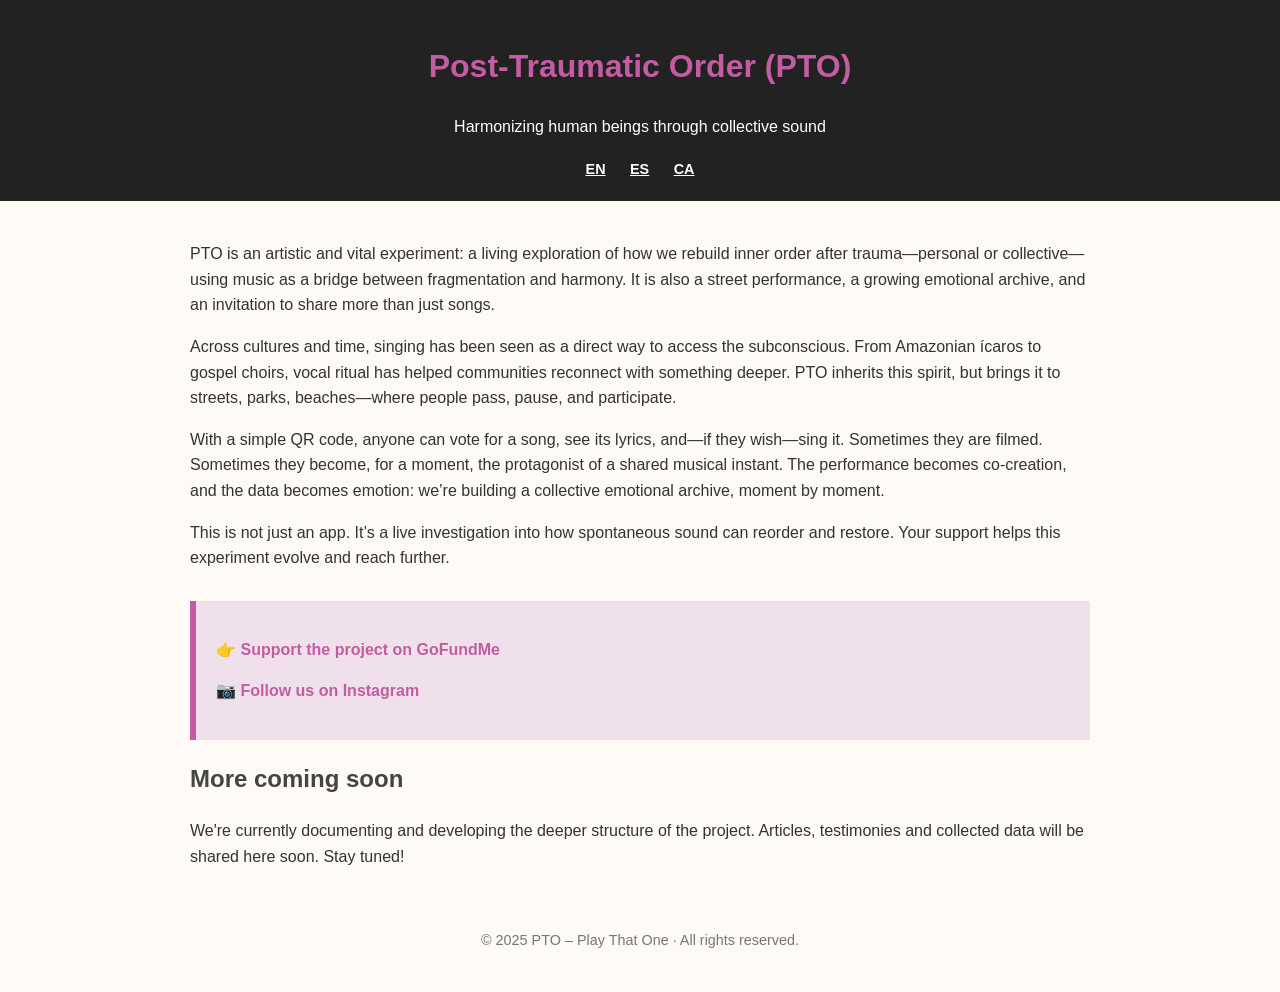
<file: static/pto.html>
<!DOCTYPE html>
<html lang="en">
<head>
    <meta charset="UTF-8">
    <title>Post-Traumatic Order (PTO)</title>
    <meta name="viewport" content="width=device-width, initial-scale=1.0">
    <style>
        body {
            font-family: 'Segoe UI', sans-serif;
            margin: 0;
            padding: 0;
            background-color: #fefaf5;
            color: #333;
            line-height: 1.6;
        }
        header {
            background-color: #222;
            color: white;
            padding: 20px;
            text-align: center;
        }
        nav {
            margin-top: 10px;
        }
        nav a {
            color: #fff;
            margin: 0 10px;
            text-decoration: underline;
            font-size: 0.9em;
        }
        main {
            max-width: 900px;
            margin: 40px auto;
            padding: 0 20px;
        }
        h1 {
            color: #c45ca1;
        }
        h2 {
            color: #444;
        }
        a {
            color: #c45ca1;
            text-decoration: none;
            font-weight: bold;
        }
        a:hover {
            text-decoration: underline;
        }
        .cta {
            margin-top: 30px;
            padding: 20px;
            background-color: #f0e0ec;
            border-left: 6px solid #c45ca1;
        }
        footer {
            margin-top: 60px;
            text-align: center;
            font-size: 0.9em;
            color: #777;
            padding-bottom: 40px;
        }
    </style>
</head>
<body>
    <header>
        <h1>Post-Traumatic Order (PTO)</h1>
        <p>Harmonizing human beings through collective sound</p>
        <nav>
            <a href="pto.html">EN</a>
            <a href="pto_es.html">ES</a>
            <a href="pto_ca.html">CA</a>
        </nav>
    </header>
    <main>
        <p>PTO is an artistic and vital experiment: a living exploration of how we rebuild inner order after trauma—personal or collective—using music as a bridge between fragmentation and harmony. It is also a street performance, a growing emotional archive, and an invitation to share more than just songs.</p>
        <p>Across cultures and time, singing has been seen as a direct way to access the subconscious. From Amazonian ícaros to gospel choirs, vocal ritual has helped communities reconnect with something deeper. PTO inherits this spirit, but brings it to streets, parks, beaches—where people pass, pause, and participate.</p>
        <p>With a simple QR code, anyone can vote for a song, see its lyrics, and—if they wish—sing it. Sometimes they are filmed. Sometimes they become, for a moment, the protagonist of a shared musical instant. The performance becomes co-creation, and the data becomes emotion: we’re building a collective emotional archive, moment by moment.</p>
        <p>This is not just an app. It’s a live investigation into how spontaneous sound can reorder and restore. Your support helps this experiment evolve and reach further.</p>
        <div class="cta">
            <p>👉 <a href="https://www.gofundme.com/manage/posttraumatic-order" target="_blank">Support the project on GoFundMe</a></p>
            <p>📷 <a href="https://www.instagram.com/playthatone.pto" target="_blank">Follow us on Instagram</a></p>
        </div>
        <h2>More coming soon</h2>
        <p>We're currently documenting and developing the deeper structure of the project. Articles, testimonies and collected data will be shared here soon. Stay tuned!</p>
    </main>
    <footer>
        &copy; 2025 PTO – Play That One · All rights reserved.
    </footer>
</body>
</html>
</file>
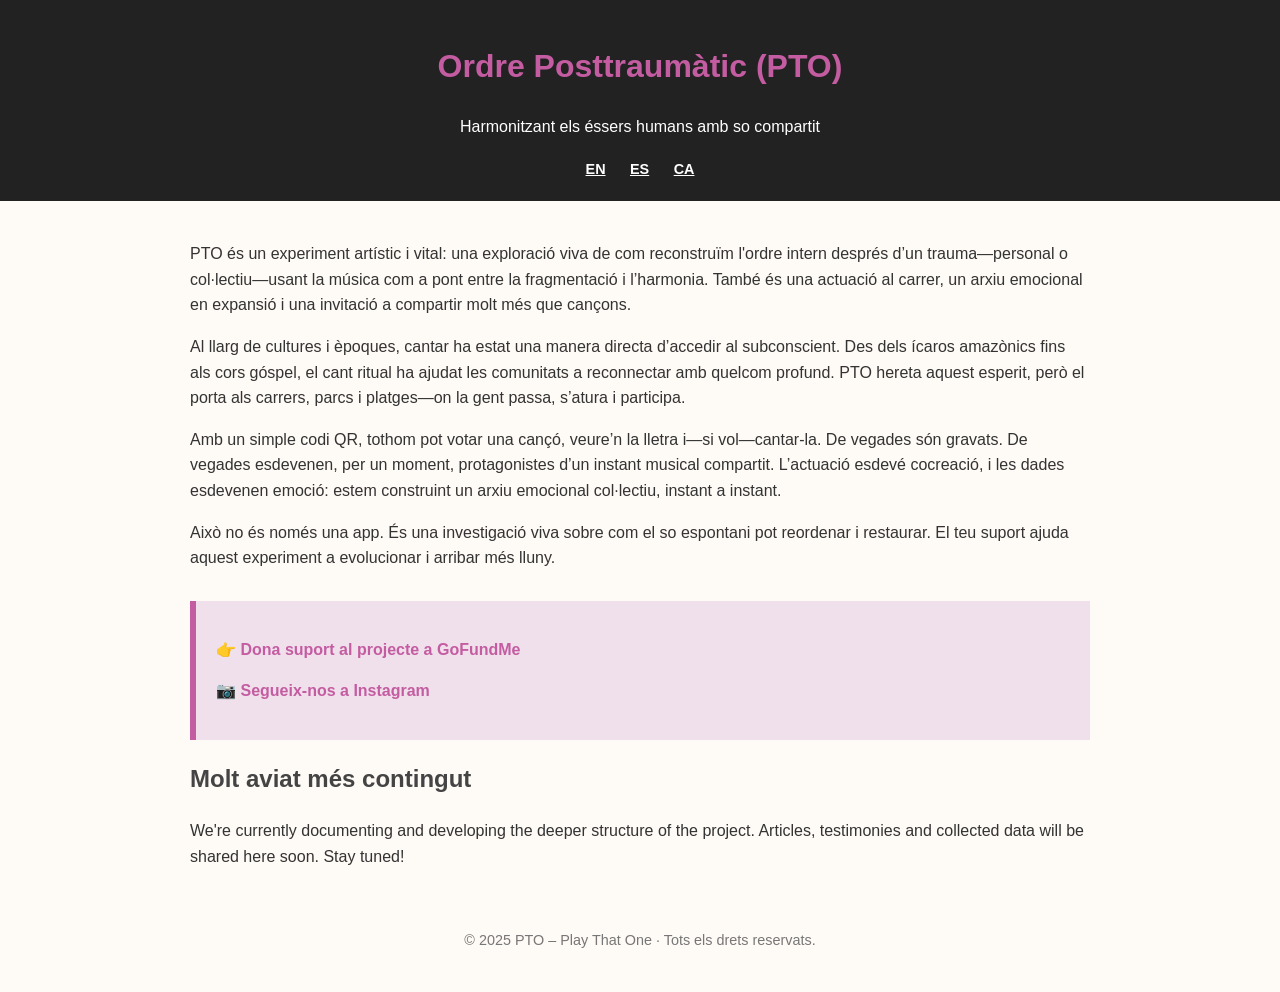
<file: static/pto_ca.html>
<!DOCTYPE html>
<html lang="en">
<head>
    <meta charset="UTF-8">
    <title>Ordre Posttraumàtic (PTO)</title>
    <meta name="viewport" content="width=device-width, initial-scale=1.0">
    <style>
        body {
            font-family: 'Segoe UI', sans-serif;
            margin: 0;
            padding: 0;
            background-color: #fefaf5;
            color: #333;
            line-height: 1.6;
        }
        header {
            background-color: #222;
            color: white;
            padding: 20px;
            text-align: center;
        }
        nav {
            margin-top: 10px;
        }
        nav a {
            color: #fff;
            margin: 0 10px;
            text-decoration: underline;
            font-size: 0.9em;
        }
        main {
            max-width: 900px;
            margin: 40px auto;
            padding: 0 20px;
        }
        h1 {
            color: #c45ca1;
        }
        h2 {
            color: #444;
        }
        a {
            color: #c45ca1;
            text-decoration: none;
            font-weight: bold;
        }
        a:hover {
            text-decoration: underline;
        }
        .cta {
            margin-top: 30px;
            padding: 20px;
            background-color: #f0e0ec;
            border-left: 6px solid #c45ca1;
        }
        footer {
            margin-top: 60px;
            text-align: center;
            font-size: 0.9em;
            color: #777;
            padding-bottom: 40px;
        }
    </style>
</head>
<body>
    <header>
        <h1>Ordre Posttraumàtic (PTO)</h1>
        <p>Harmonitzant els éssers humans amb so compartit</p>
        <nav>
            <a href="pto.html">EN</a>
            <a href="pto_es.html">ES</a>
            <a href="pto_ca.html">CA</a>
        </nav>
    </header>
    <main>
        <p>PTO és un experiment artístic i vital: una exploració viva de com reconstruïm l'ordre intern després d’un trauma—personal o col·lectiu—usant la música com a pont entre la fragmentació i l’harmonia. També és una actuació al carrer, un arxiu emocional en expansió i una invitació a compartir molt més que cançons.</p>
        <p>Al llarg de cultures i èpoques, cantar ha estat una manera directa d’accedir al subconscient. Des dels ícaros amazònics fins als cors góspel, el cant ritual ha ajudat les comunitats a reconnectar amb quelcom profund. PTO hereta aquest esperit, però el porta als carrers, parcs i platges—on la gent passa, s’atura i participa.</p>
        <p>Amb un simple codi QR, tothom pot votar una cançó, veure’n la lletra i—si vol—cantar-la. De vegades són gravats. De vegades esdevenen, per un moment, protagonistes d’un instant musical compartit. L’actuació esdevé cocreació, i les dades esdevenen emoció: estem construint un arxiu emocional col·lectiu, instant a instant.</p>
        <p>Això no és només una app. És una investigació viva sobre com el so espontani pot reordenar i restaurar. El teu suport ajuda aquest experiment a evolucionar i arribar més lluny.</p>
        <div class="cta">
            <p>👉 <a href="https://www.gofundme.com/f/post-traumatic-order" target="_blank">Dona suport al projecte a GoFundMe</a></p>
            <p>📷 <a href="https://www.instagram.com/playthatone.pto" target="_blank">Segueix-nos a Instagram</a></p>
        </div>
        <h2>Molt aviat més contingut</h2>
        <p>We're currently documenting and developing the deeper structure of the project. Articles, testimonies and collected data will be shared here soon. Stay tuned!</p>
    </main>
    <footer>
        &copy; 2025 PTO – Play That One · Tots els drets reservats.
    </footer>
</body>
</html>
</file>
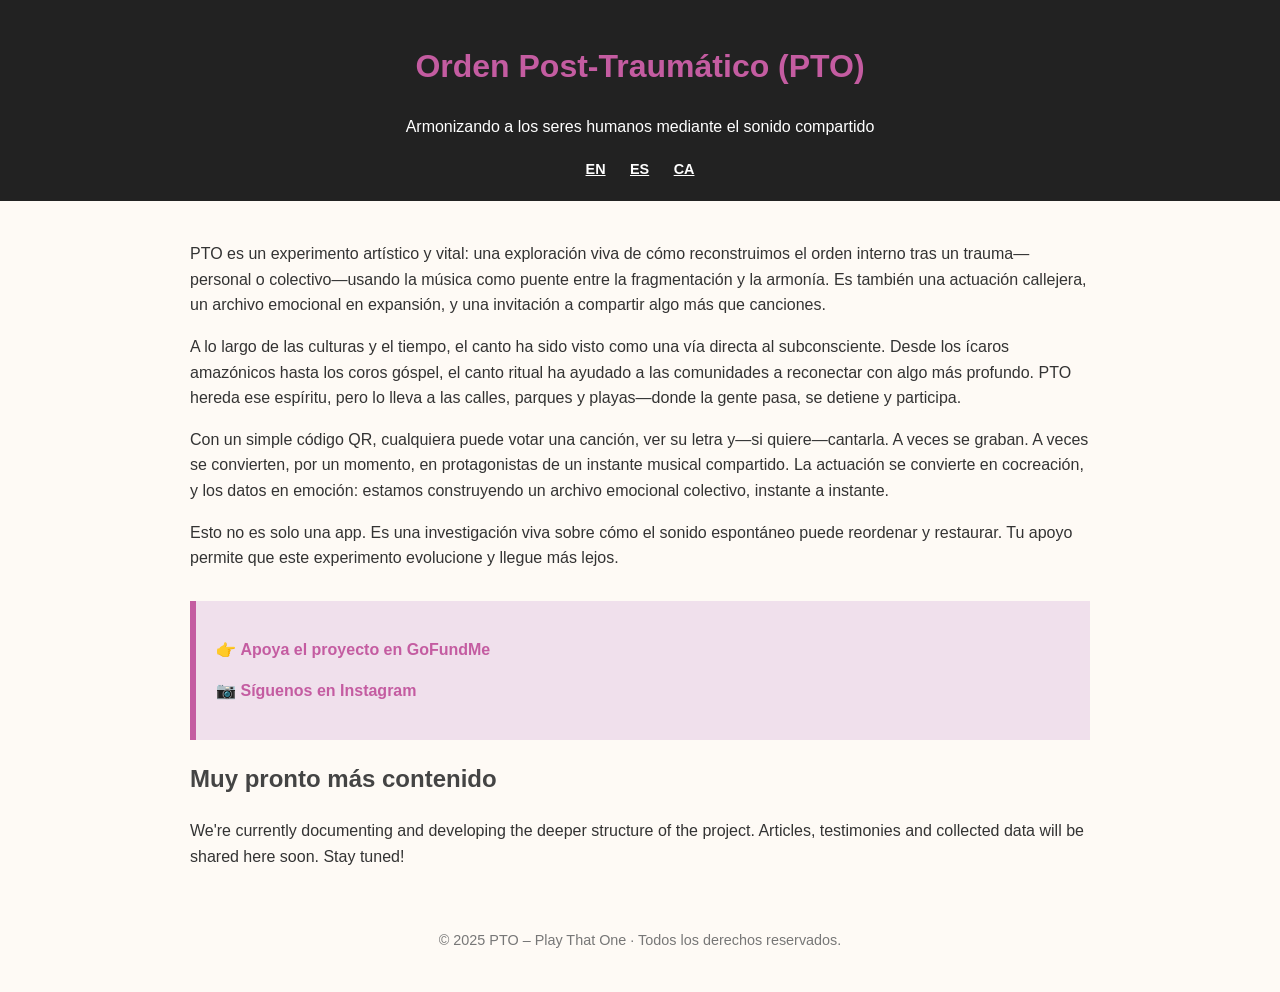
<file: static/pto_es.html>
<!DOCTYPE html>
<html lang="en">
<head>
    <meta charset="UTF-8">
    <title>Orden Post-Traumático (PTO)</title>
    <meta name="viewport" content="width=device-width, initial-scale=1.0">
    <style>
        body {
            font-family: 'Segoe UI', sans-serif;
            margin: 0;
            padding: 0;
            background-color: #fefaf5;
            color: #333;
            line-height: 1.6;
        }
        header {
            background-color: #222;
            color: white;
            padding: 20px;
            text-align: center;
        }
        nav {
            margin-top: 10px;
        }
        nav a {
            color: #fff;
            margin: 0 10px;
            text-decoration: underline;
            font-size: 0.9em;
        }
        main {
            max-width: 900px;
            margin: 40px auto;
            padding: 0 20px;
        }
        h1 {
            color: #c45ca1;
        }
        h2 {
            color: #444;
        }
        a {
            color: #c45ca1;
            text-decoration: none;
            font-weight: bold;
        }
        a:hover {
            text-decoration: underline;
        }
        .cta {
            margin-top: 30px;
            padding: 20px;
            background-color: #f0e0ec;
            border-left: 6px solid #c45ca1;
        }
        footer {
            margin-top: 60px;
            text-align: center;
            font-size: 0.9em;
            color: #777;
            padding-bottom: 40px;
        }
    </style>
</head>
<body>
    <header>
        <h1>Orden Post-Traumático (PTO)</h1>
        <p>Armonizando a los seres humanos mediante el sonido compartido</p>
        <nav>
            <a href="pto.html">EN</a>
            <a href="pto_es.html">ES</a>
            <a href="pto_ca.html">CA</a>
        </nav>
    </header>
    <main>
        <p>PTO es un experimento artístico y vital: una exploración viva de cómo reconstruimos el orden interno tras un trauma—personal o colectivo—usando la música como puente entre la fragmentación y la armonía. Es también una actuación callejera, un archivo emocional en expansión, y una invitación a compartir algo más que canciones.</p>
        <p>A lo largo de las culturas y el tiempo, el canto ha sido visto como una vía directa al subconsciente. Desde los ícaros amazónicos hasta los coros góspel, el canto ritual ha ayudado a las comunidades a reconectar con algo más profundo. PTO hereda ese espíritu, pero lo lleva a las calles, parques y playas—donde la gente pasa, se detiene y participa.</p>
        <p>Con un simple código QR, cualquiera puede votar una canción, ver su letra y—si quiere—cantarla. A veces se graban. A veces se convierten, por un momento, en protagonistas de un instante musical compartido. La actuación se convierte en cocreación, y los datos en emoción: estamos construyendo un archivo emocional colectivo, instante a instante.</p>
        <p>Esto no es solo una app. Es una investigación viva sobre cómo el sonido espontáneo puede reordenar y restaurar. Tu apoyo permite que este experimento evolucione y llegue más lejos.</p>
        <div class="cta">
            <p>👉 <a href="https://www.gofundme.com/manage/posttraumatic-order" target="_blank">Apoya el proyecto en GoFundMe</a></p>
            <p>📷 <a href="https://www.instagram.com/playthatone.pto" target="_blank">Síguenos en Instagram</a></p>
        </div>
        <h2>Muy pronto más contenido</h2>
        <p>We're currently documenting and developing the deeper structure of the project. Articles, testimonies and collected data will be shared here soon. Stay tuned!</p>
    </main>
    <footer>
        &copy; 2025 PTO – Play That One · Todos los derechos reservados.
    </footer>
</body>
</html>
</file>
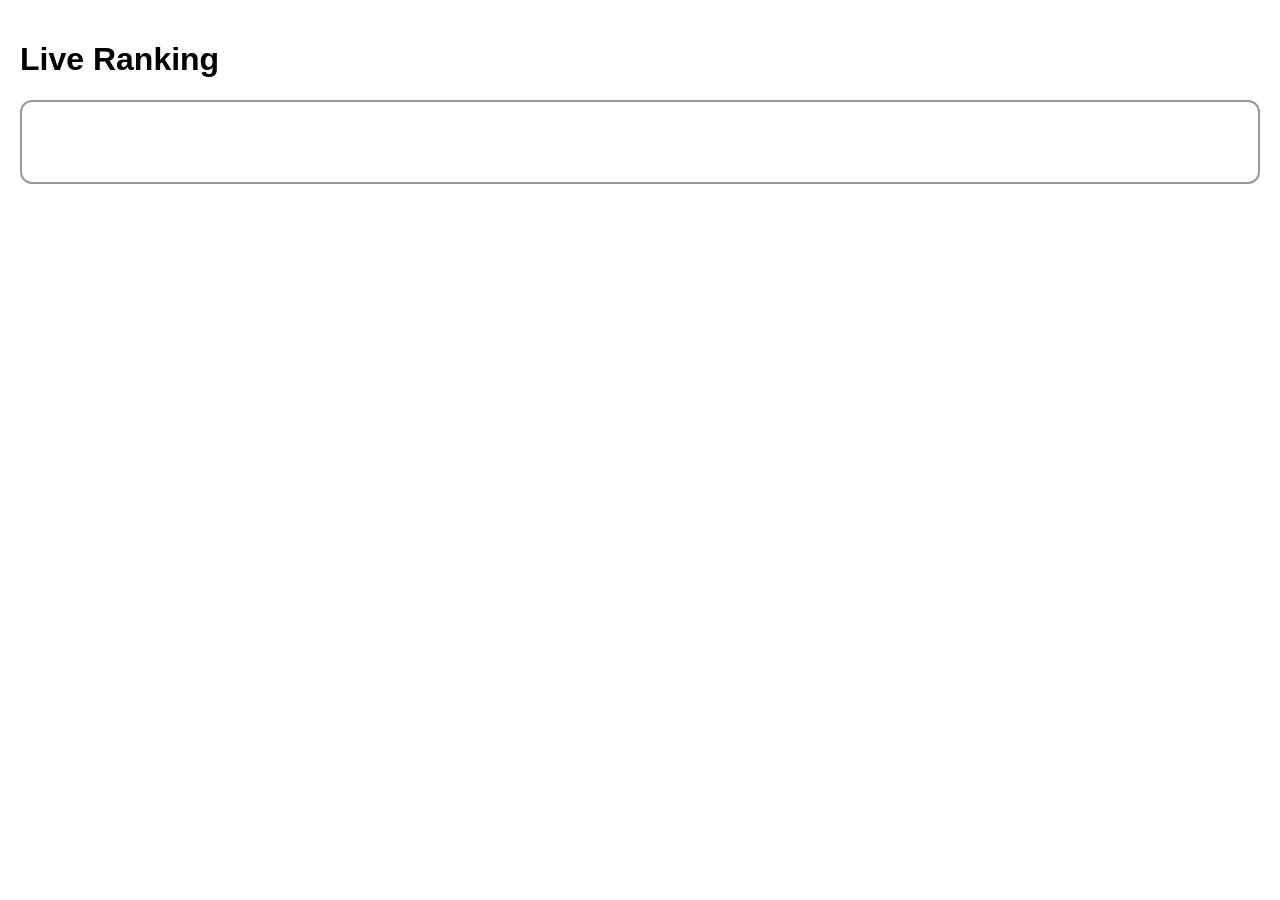
<file: legacy/frontend/public/ran.html>
<!DOCTYPE html>
<html lang="en">
<head>
    <meta charset="UTF-8"/>
    <title>Live Ranking</title>
    <style>
        body {
            font-family: sans-serif;
            padding: 20px;
            margin: 0;
            background-color: #f8f8f8;
        }

        #ranking-box {
            border: 2px solid #999;
            padding: 16px;
            margin: 20px 0;
            border-radius: 12px;
            background-color: #ffffff;
            /*max-width: 500px;*/
            width: 100%; /* take full width */
            box-sizing: border-box; /* include padding + border in width */
        }

        #ranking-top3 {
            display: flex;
            flex-direction: column;
            gap: 12px;
            margin-bottom: 12px;
        }

        #ranking-top3 li, #ranking-rest li {
            list-style: none;
            padding: 14px 18px;
            font-weight: normal;
            font-size: 1.1em;
            border-radius: 8px;
            border: 1px solid #ccc;
            background-color: #f3f3f3;
            cursor: pointer;
            display: flex;
            justify-content: space-between;
            align-items: center;
        }

        #ranking-top3 li.top1 {
            font-size: 1.4em;
            font-weight: bold;
        }

        #ranking-top3 li.top2 {
            font-size: 1.25em;
        }

        #ranking-top3 li.top3 {
            font-size: 1.15em;
        }

        #ranking-rest {
            display: flex;
            flex-direction: column;
            max-height: 400px;
            overflow-y: auto;
            gap: 8px;
        }

        .selected {
            background-color: orange !important;
        }

        .voted {
            background-color: limegreen !important;
        }

        .played {
            background-color: #ccc !important;
        }
    
body, #ranking-box, #ranking-top3, #ranking-rest {
    background: none !important;
}

#ranking-top3 li, #ranking-rest li {
    background-color: #fff !important;
    border: 1px solid #ccc !important;
}

#ranking-top3 li.voted, #ranking-rest li.voted {
    background-color: #32cd32 !important;
    color: #000 !important;
}

</style>
</head>
<body>
<h1>Live Ranking</h1>
<div id="ranking-box">
    <ul id="ranking-top3"></ul>
    <ul id="ranking-rest"></ul>
</div>

<script src="https://cdn.socket.io/4.7.2/socket.io.min.js"></script>
<script>
    const CATALOG_URL = "/catalog/catalog.json";
    const socket = io();

    let songCatalog = {};
    let currentVotes = {};
    let selectedId = null;
    const deviceId = localStorage.getItem("deviceId") || crypto.randomUUID();
    localStorage.setItem("deviceId", deviceId);

//    function handleClick(id) {
//        if (selectedId === id) {
//            socket.emit("vote", {deviceId, songId: id});
//            selectedId = null;
//        } else {
//            selectedId = id;
//        }
//        markAll();
//    }
    // 🔸 Modificamos handleClick para delegar al padre si existe
    function handleClick(id) {
        if (parent && typeof parent.handleClick === "function") { // 🔹 nueva línea
            console.log(`[RAN] Llamando a parent.handleClick para: ${id}`); // 🔹 mensaje de depuración
            parent.handleClick(id); // 🔹 llama a la función del padre
        } else {
            // fallback local (por si el padre no tiene handleClick)
            if (selectedId === id) {
                socket.emit("vote", {deviceId, songId: id});
                selectedId = null;
            } else {
                selectedId = id;
            }
            markAll();
        }
    }

    function markAll() {
        const all = document.querySelectorAll('.song');
        all.forEach(el => el.classList.remove('selected', 'voted', 'played'));

        for (const id in songCatalog) {
            const song = songCatalog[id];
            const el = document.getElementById(id);
            if (!el) continue;

//            if (['played', 'now_playing'].includes(song.state)) {
//                el.classList.add('played');
//                el.onclick = null;
//                el.style.pointerEvents = 'none';
//                el.style.cursor = 'not-allowed';
//            } else if (currentVotes[id]?.includes(deviceId)) el.classList.add('voted');
//            else if (selectedId === id) el.classList.add('selected');

            // 🔹 Nuevo: sincronizar con el padre también en markAll()
            if (parent && typeof parent.getSongState === "function") {
                const state = parent.getSongState(id);
                console.log(`[RAN] markAll - estado ${id}: ${state}`);
                if (state === "selected") el.classList.add("selected");
                if (state === "voted") el.classList.add("voted");
                if (state === "played") el.classList.add("played");
            }

        }
    }

    function updateRankingDisplay(rankedIds, counts) {
        const top3 = rankedIds.slice(0, 3);
        const rest = rankedIds.slice(3);

        const top3Container = document.getElementById("ranking-top3");
        const restContainer = document.getElementById("ranking-rest");
        top3Container.innerHTML = "";
        restContainer.innerHTML = "";

        for (let i = 0; i < top3.length; i++) {
            const id = top3[i];
            const li = createSongLi(id, counts[id], "top" + (i + 1));
            top3Container.appendChild(li);
        }

        for (const id of rest) {
            const li = createSongLi(id, counts[id]);
            restContainer.appendChild(li);
        }

        markAll();
    }

    function createSongLi(id, count, extraClass = "") {
        console.log("[RAN] createSongLi ejecutado para:", id, "¿parent.getSongState existe?",
            parent && typeof parent.getSongState === "function");

        const li = document.createElement("li");
        li.id = id;
        li.onclick = () => handleClick(id); // 🔸 modificada: ahora llama al handleClick adaptado
        li.className = "song " + extraClass;

        const titleSpan = document.createElement("span");
        titleSpan.textContent = songCatalog[id]?.title || id;
        const countSpan = document.createElement("span");
        countSpan.textContent = count || 0;

        li.appendChild(titleSpan);
        li.appendChild(countSpan);

        // 🔹 Intentar aplicar estado desde el padre
        function tryApplyState() {
            // 🔹 NUEVO: sincronizar el estado desde el padre si existe getSongState
            if (parent && typeof parent.getSongState === "function") {
                const state = parent.getSongState(id);
                console.log(`[RAN] Estado recibido para ${id}: ${state}`); // debug
                if (state === "selected") li.classList.add("selected");
                if (state === "voted") li.classList.add("voted");
                if (state === "played") li.classList.add("played");
            }
            else {
                console.log(`[RAN] getSongState no disponible aún, reintentando para ${id}...`);
                setTimeout(tryApplyState, 300); // 🔹 reintenta en 300ms
            }
        }
        tryApplyState(); // primera llamada

        return li;
    }

    socket.on("update", data => {
        const byDevice = data.byDevice || {};
        currentVotes = {};
        for (const [device, songId] of Object.entries(byDevice)) {
            if (!currentVotes[songId]) currentVotes[songId] = [];
            currentVotes[songId].push(device);
        }

        const states = data.states || {};
        for (const id in states) {
            if (songCatalog[id]) songCatalog[id].state = states[id];
        }

        const counts = data.counts || {};
        const ranked = Object.entries(counts).sort((a, b) => b[1] - a[1]).map(([id]) => id);
        updateRankingDisplay(ranked, counts);
    });

    async function init() {
        const res = await fetch(CATALOG_URL);
        const catalog = await res.json();
        for (const song of catalog) {
            songCatalog[song.id] = song;
        }
    }

    init().then(() => socket.emit("update_request"));
</script>
</body>
</html>
</file>
